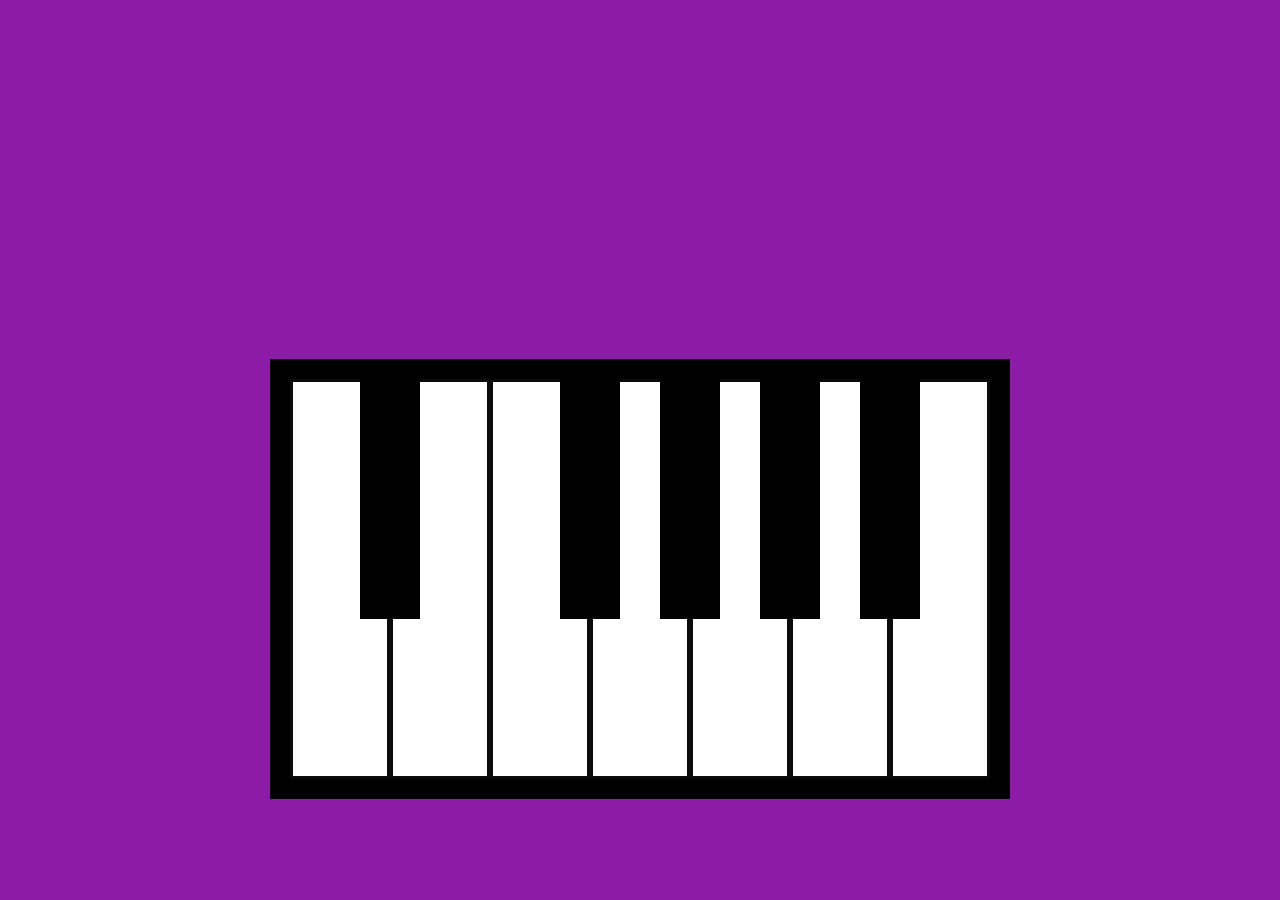
<file: piano/index.html>
<html lang="en">
<head>
    <meta charset="UTF-8">
    <meta name="viewport" content="width=device-width, initial-scale=1.0">
    <meta http-equiv="X-UA-Compatible" content="ie=edge">
    <link rel="stylesheet" href="styles.css">
    <script src="script.js" defer></script>
    <link href="https://fonts.googleapis.com/css?family=Ubuntu&display=swap" rel="stylesheet">
    <title>Piano</title>
</head>
<body>
    <row>
        <column class="col-md-10 col-sm-8">
            <h1>Piano</h1>
            <div class="piano">
                <div data-note="C" class="key white"></div>
                <div data-note="Db" class="key black"></div>
                <div data-note="D" class="key white"></div>
                <div data-note="E" class="key white"></div>
                <div data-note="Eb" class="key black"></div>
                <div data-note="F" class="key white"></div>
                <div data-note="Gb" class="key black"></div>
                <div data-note="G" class="key white"></div>
                <div data-note="Ab" class="key black"></div>
                <div data-note="A" class="key white"></div>
                <div data-note="Bb" class="key black"></div>
                <div data-note="B" class="key white"></div>
            </div>
        </column>
    </row>
   <audio id="C" src="notes/C.mp3"></audio>
   <audio id="Db" src="notes/Db.mp3"></audio>
   <audio id="D" src="notes/D.mp3"></audio>
   <audio id="E" src="notes/E.mp3"></audio>
   <audio id="Eb" src="notes/Eb.mp3"></audio>
   <audio id="F" src="notes/F.mp3"></audio>
   <audio id="Gb" src="notes/Gb.mp3"></audio>
   <audio id="G" src="notes/G.mp3"></audio>
   <audio id="Ab" src="notes/Ab.mp3"></audio>
   <audio id="A" src="notes/A.mp3"></audio>
   <audio id="Bb" src="notes/Bb.mp3"></audio>
   <audio id="B" src="notes/B.mp3"></audio>

</body>
</html>
</file>
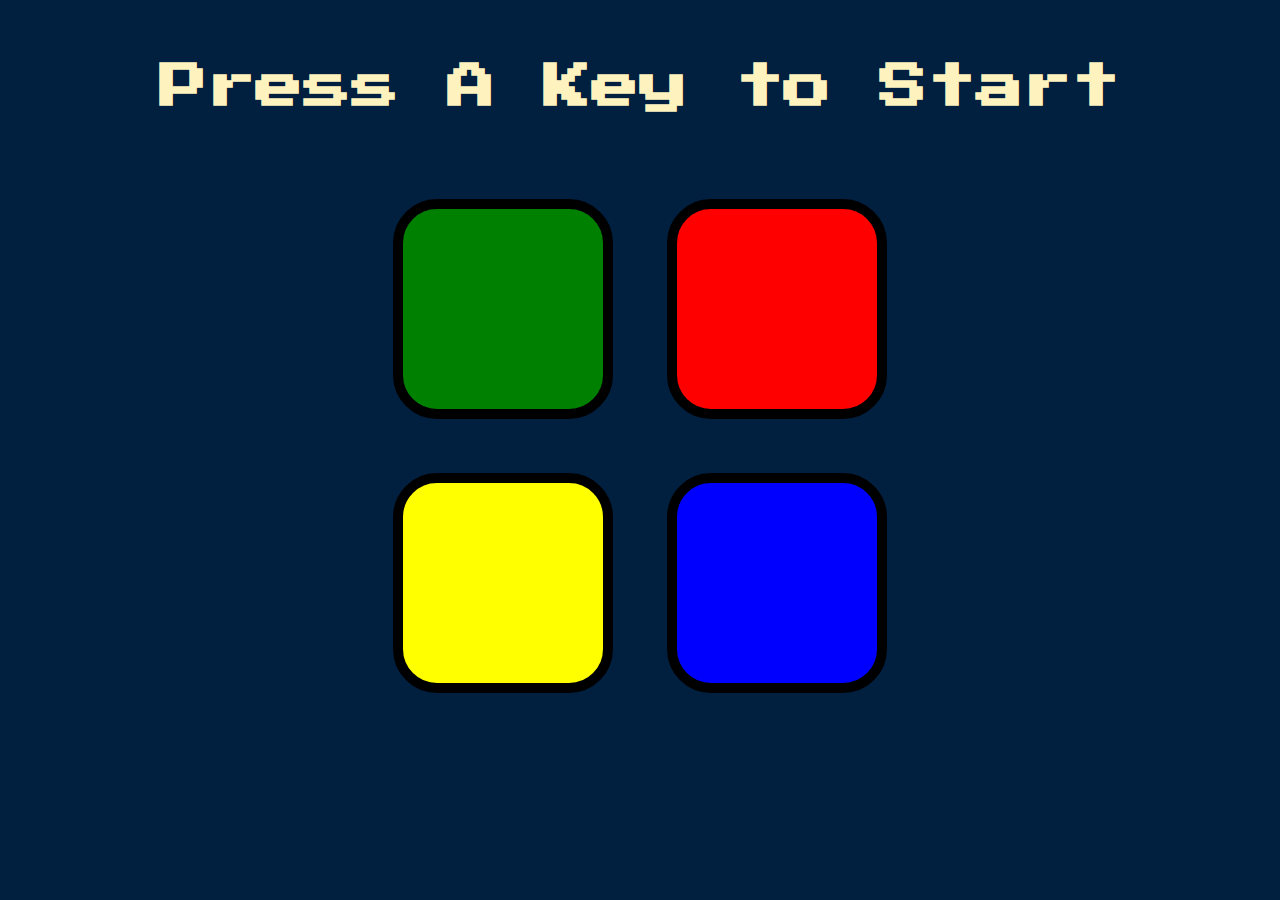
<file: simon/index.html>
<!DOCTYPE html>
<html lang="en" dir="ltr">

<head>
  <meta charset="utf-8">
  <title>Simon</title>
  <link rel="stylesheet" href="styles.css">
  <link href="https://fonts.googleapis.com/css?family=Press+Start+2P" rel="stylesheet">
</head>

<body>
  <h1 id="level-title">Press A Key to Start</h1>
  <div class="container">
    <div lass="row">

      <div type="button" id="green" class="btn green">

      </div>

      <div type="button" id="red" class="btn red">

      </div>
    </div>

    <div class="row">

      <div type="button" id="yellow" class="btn yellow">

      </div>
      <div type="button" id="blue" class="btn blue">

      </div>

    </div>

  </div>

  <script src="https://ajax.googleapis.com/ajax/libs/jquery/3.3.1/jquery.min.js"></script>
  <script src="game.js" charset="utf-8"></script>

</body>

</html>
</file>
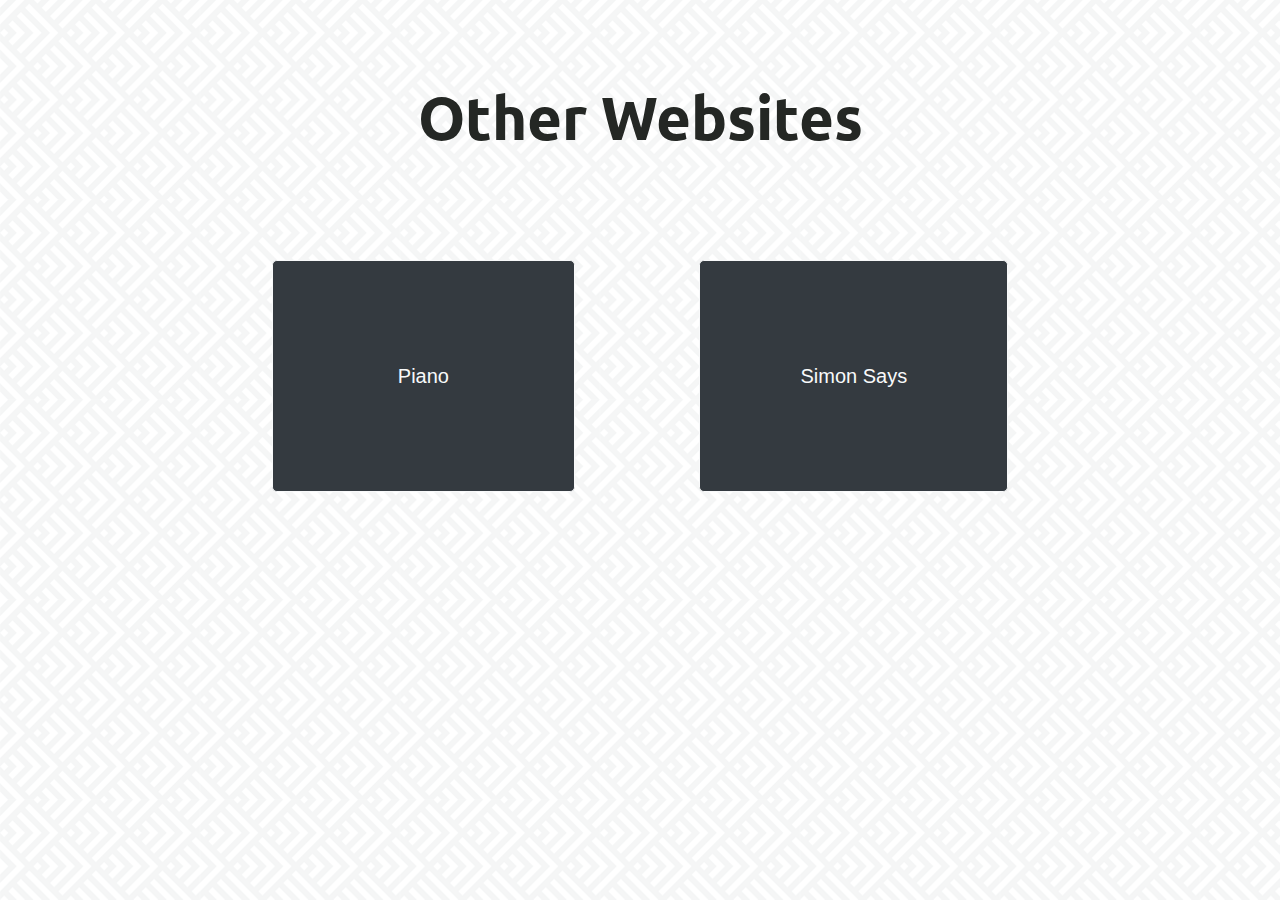
<file: navigations.html>
<html lang="en">
<head>
    <meta charset="UTF-8">
    <meta name="viewport" content="width=device-width, initial-scale=1.0">
    <meta http-equiv="X-UA-Compatible" content="ie=edge">

    <link rel="stylesheet" href="https://stackpath.bootstrapcdn.com/bootstrap/4.4.1/css/bootstrap.min.css" integrity="sha384-Vkoo8x4CGsO3+Hhxv8T/Q5PaXtkKtu6ug5TOeNV6gBiFeWPGFN9MuhOf23Q9Ifjh" crossorigin="anonymous">

    <script src="https://code.jquery.com/jquery-3.4.1.slim.min.js" integrity="sha384-J6qa4849blE2+poT4WnyKhv5vZF5SrPo0iEjwBvKU7imGFAV0wwj1yYfoRSJoZ+n" crossorigin="anonymous"></script>
    <script src="https://cdn.jsdelivr.net/npm/popper.js@1.16.0/dist/umd/popper.min.js" integrity="sha384-Q6E9RHvbIyZFJoft+2mJbHaEWldlvI9IOYy5n3zV9zzTtmI3UksdQRVvoxMfooAo" crossorigin="anonymous"></script>
    <script src="https://stackpath.bootstrapcdn.com/bootstrap/4.4.1/js/bootstrap.min.js" integrity="sha384-wfSDF2E50Y2D1uUdj0O3uMBJnjuUD4Ih7YwaYd1iqfktj0Uod8GCExl3Og8ifwB6" crossorigin="anonymous"></script>
    <link href="https://fonts.googleapis.com/css?family=Ubuntu&display=swap" rel="stylesheet">

    <title>Other Websites</title>
</head>
<body style="background-color: blueviolet; text-align: center; background: url('spikes.png');">

    <h1 style="color: rgb(36, 39, 36); font-size: 60px; font-family: 'Ubuntu', sans-serif; font-weight: bolder; padding: 80px;">Other Websites</h1>

    <a href="piano/index.html"><button style="padding: 100px 125px; margin: 20px 60px; position: relative; top: auto; bottom: auto;" type="button" class="btn btn-dark btn-outline-light btn-lg download-button">Piano</button></a>
    <a href="simon/index.html"><button style="padding: 100px; position: relative; margin: 20px 60px; top: auto; bottom: auto;" type="button" class="btn btn-dark btn-outline-light btn-lg download-button">Simon Says</button></a>
</body>
</html>
</file>
<file: piano/styles.css>
*, *::before, *::after {
    box-sizing: border-box;
  }
  
  body {
    background-color: rgb(140, 28, 168);
    margin: 0;
    min-height: 100vh;
    display: flex;
    justify-content: center;
    align-items: center;
  }

  h1 {
      color: rgb(255, 255, 255);
      position: relative;
      bottom: 300px;
      left: 230px;
      font-family: 'Ubuntu', sans-serif;
      width: 5px;
      font-size: 100px;
      font-weight: bolder;

  }
  
  .piano {
    display: flex;
    border: 20px solid;
  }
  
  .key {
    height: calc(var(--width) * 4);
    width: var(--width);
  }
  
  .white {
    --width: 100px;
    background-color: white;
    border: 3px solid rgb(12, 11, 11);
  }
  
  .white.active {
    background-color: #CCC;
  }
  
  .black {
    --width: 60px;
    background-color: black;
    margin-left: calc(var(--width) / -2);
    margin-right: calc(var(--width) / -2);
    z-index: 2;
  }
  
  .black.active {
    background-color: #333;
  }
</file>
<file: simon/styles.css>
body {
  text-align: center;
  background-color: #011F3F;
}

#level-title {
  font-family: 'Press Start 2P', cursive;
  font-size: 3rem;
  margin:  5%;
  color: #FEF2BF;
}

.container {
  display: block;
  width: 50%;
  margin: auto;

}

.btn {
  margin: 25px;
  display: inline-block;
  height: 200px;
  width: 200px;
  border: 10px solid black;
  border-radius: 20%;
}

.game-over {
  background-color: red;
  opacity: 0.8;
}

.red {
  background-color: red;
}

.green {
  background-color: green;
}

.blue {
  background-color: blue;
}

.yellow {
  background-color: yellow;
}

.pressed {
  box-shadow: 0 0 20px white;
  background-color: grey;
}
</file>
